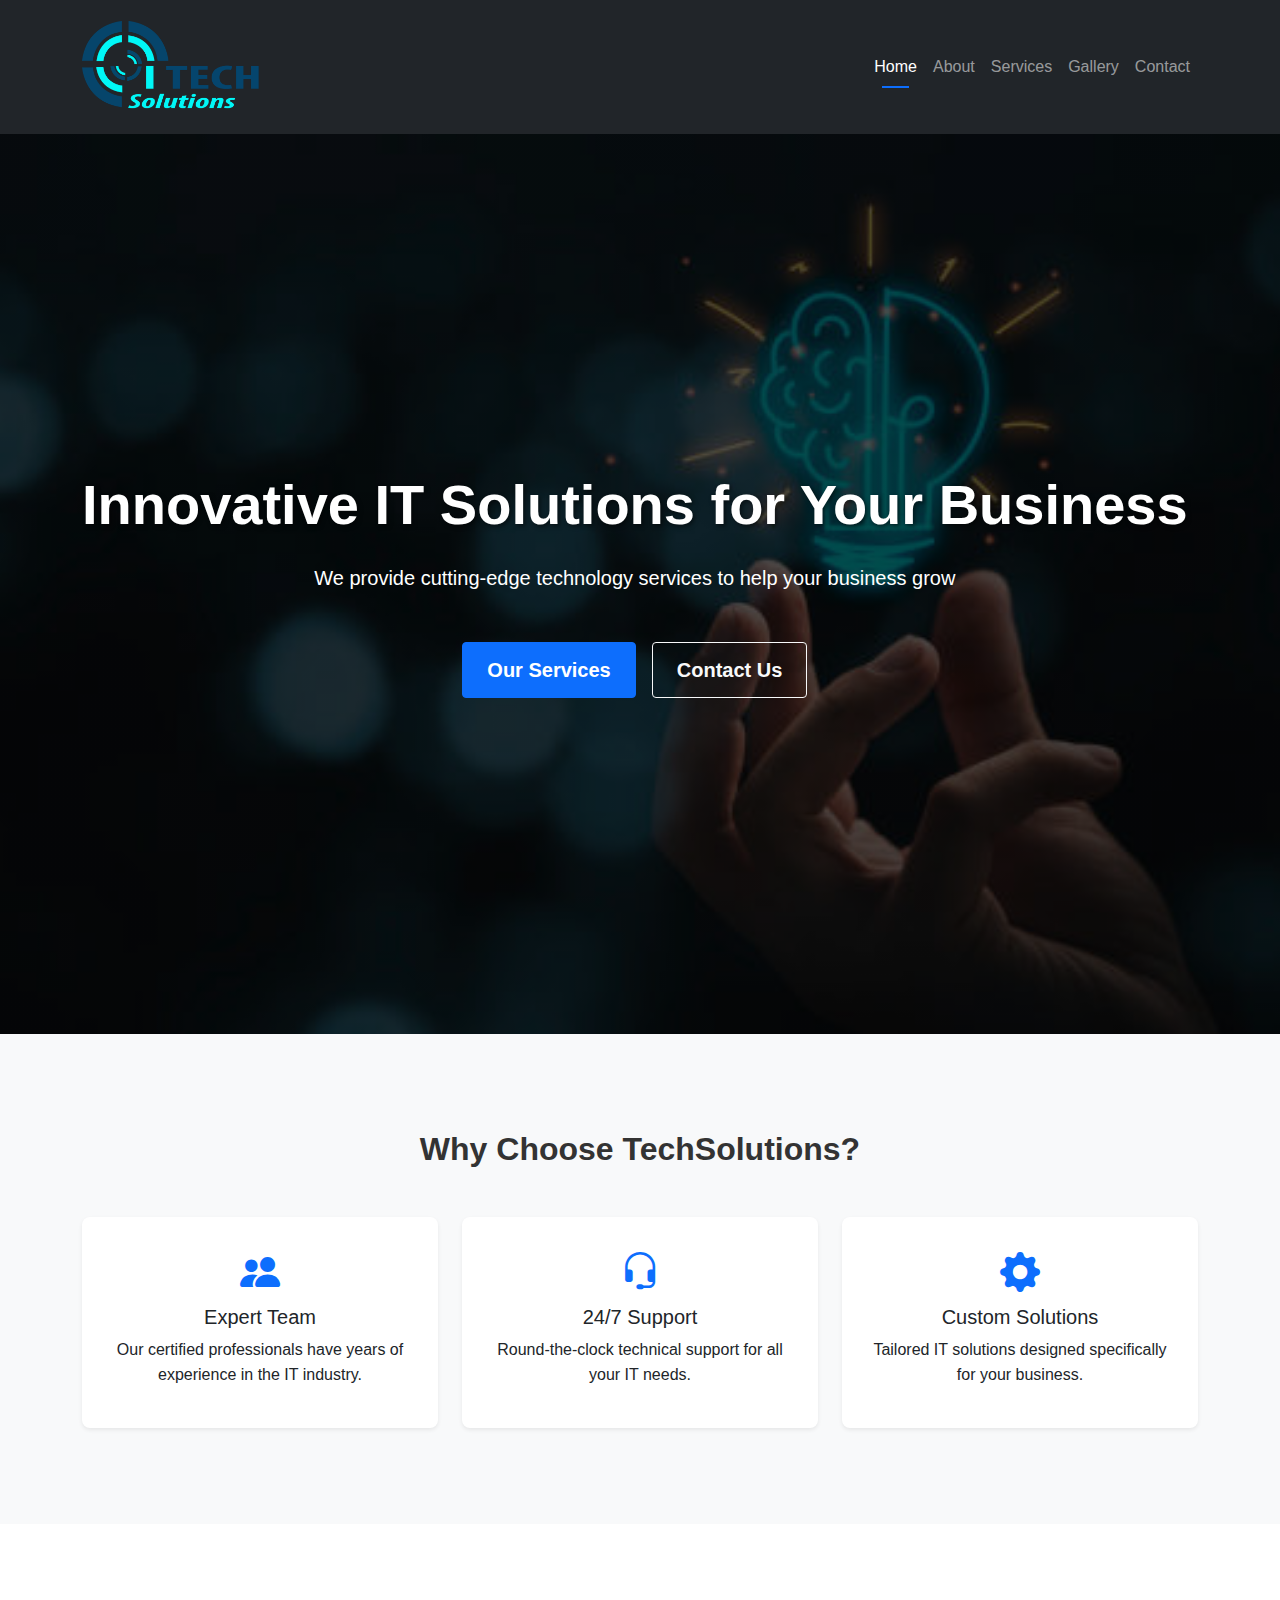
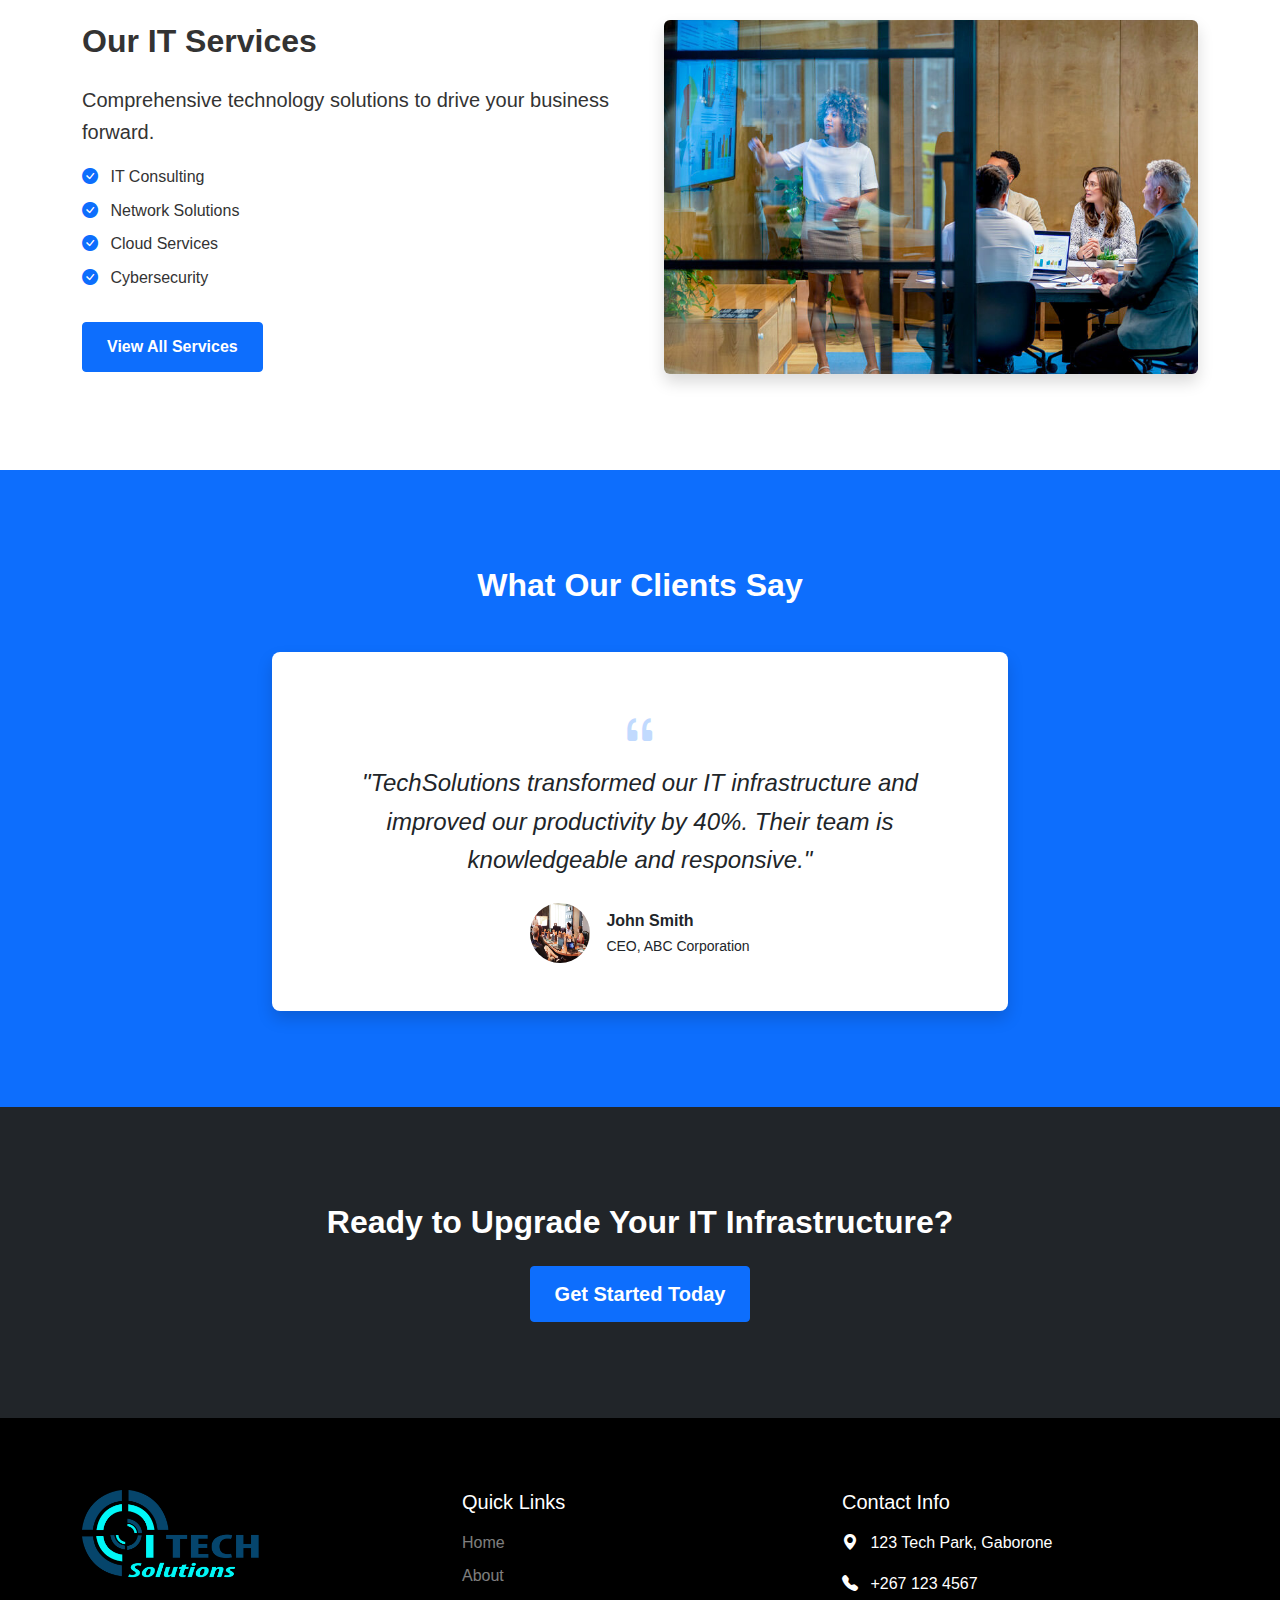
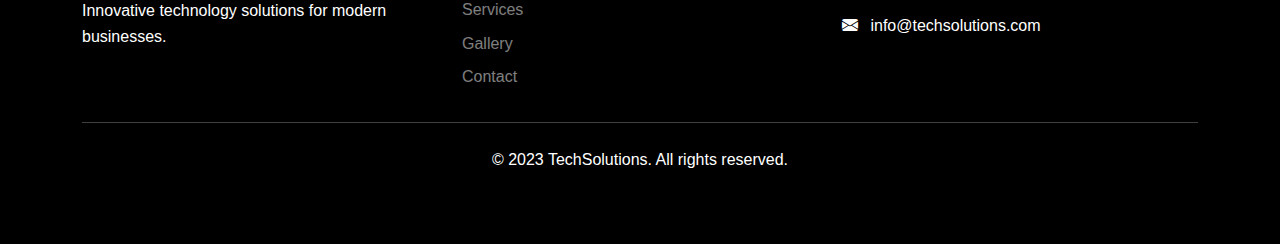
<file: index.html>
<!DOCTYPE html>
<html lang="en">
<head>
    <meta charset="UTF-8">
    <meta name="viewport" content="width=device-width, initial-scale=1.0">
    <title>TechSolutions - IT Services</title>
    <!-- Bootstrap CSS -->
    <link href="https://cdn.jsdelivr.net/npm/bootstrap@5.3.0/dist/css/bootstrap.min.css" rel="stylesheet">
    <!-- Bootstrap Icons -->
    <link rel="stylesheet" href="https://cdn.jsdelivr.net/npm/bootstrap-icons@1.10.0/font/bootstrap-icons.css">
    <!-- Custom CSS -->
    <link rel="stylesheet" href="style.css">
    <link rel="icon" href="images/logo.png" type="image/png">
</head>
<body>
    <!-- Navigation -->
    <nav class="navbar navbar-expand-lg navbar-dark bg-dark sticky-top">
        <div class="container">
            <a class="navbar-brand" href="index.html">
                <img src="logo.png" alt="TechSolutions Logo" width="180">
            </a>
            <button class="navbar-toggler" type="button" data-bs-toggle="collapse" data-bs-target="#navbarNav">
                <span class="navbar-toggler-icon"></span>
            </button>
            <div class="collapse navbar-collapse" id="navbarNav">
                <ul class="navbar-nav ms-auto">
                    <li class="nav-item">
                        <a class="nav-link active" href="index.html">Home</a>
                    </li>
                    <li class="nav-item">
                        <a class="nav-link" href="about.html">About</a>
                    </li>
                    <li class="nav-item">
                        <a class="nav-link" href="services.html">Services</a>
                    </li>
                    <li class="nav-item">
                        <a class="nav-link" href="gallery.html">Gallery</a>
                    </li>
                    <li class="nav-item">
                        <a class="nav-link" href="contact.html">Contact</a>
                    </li>
                </ul>
            </div>
        </div>
    </nav>

    <!-- Hero Section with Background Image -->
    <header class="hero-section">
        <div class="container h-100 d-flex align-items-center">
            <div class="hero-content text-white text-center">
                <h1 class="display-3 fw-bold mb-4">Innovative IT Solutions for Your Business</h1>
                <p class="lead mb-5">We provide cutting-edge technology services to help your business grow</p>
                <div class="d-flex gap-3 justify-content-center">
                    <a href="services.html" class="btn btn-primary btn-lg px-4">Our Services</a>
                    <a href="contact.html" class="btn btn-outline-light btn-lg px-4">Contact Us</a>
                </div>
            </div>
        </div>
    </header>

    <!-- Features Section -->
    <section class="py-5 bg-light">
        <div class="container py-5">
            <h2 class="text-center fw-bold mb-5">Why Choose TechSolutions?</h2>
            <div class="row g-4">
                <div class="col-md-4">
                    <div class="card h-100 border-0 shadow-sm">
                        <div class="card-body text-center p-4">
                            <i class="bi bi-people-fill text-primary fs-1 mb-3"></i>
                            <h3 class="h5">Expert Team</h3>
                            <p>Our certified professionals have years of experience in the IT industry.</p>
                        </div>
                    </div>
                </div>
                <div class="col-md-4">
                    <div class="card h-100 border-0 shadow-sm">
                        <div class="card-body text-center p-4">
                            <i class="bi bi-headset text-primary fs-1 mb-3"></i>
                            <h3 class="h5">24/7 Support</h3>
                            <p>Round-the-clock technical support for all your IT needs.</p>
                        </div>
                    </div>
                </div>
                <div class="col-md-4">
                    <div class="card h-100 border-0 shadow-sm">
                        <div class="card-body text-center p-4">
                            <i class="bi bi-gear-fill text-primary fs-1 mb-3"></i>
                            <h3 class="h5">Custom Solutions</h3>
                            <p>Tailored IT solutions designed specifically for your business.</p>
                        </div>
                    </div>
                </div>
            </div>
        </div>
    </section>

    <!-- Services Preview -->
    <section class="py-5">
        <div class="container py-5">
            <div class="row align-items-center g-5">
                <div class="col-lg-6">
                    <h2 class="fw-bold mb-4">Our IT Services</h2>
                    <p class="lead">Comprehensive technology solutions to drive your business forward.</p>
                    <ul class="list-unstyled">
                        <li class="mb-2"><i class="bi bi-check-circle-fill text-primary me-2"></i> IT Consulting</li>
                        <li class="mb-2"><i class="bi bi-check-circle-fill text-primary me-2"></i> Network Solutions</li>
                        <li class="mb-2"><i class="bi bi-check-circle-fill text-primary me-2"></i> Cloud Services</li>
                        <li class="mb-2"><i class="bi bi-check-circle-fill text-primary me-2"></i> Cybersecurity</li>
                    </ul>
                    <a href="services.html" class="btn btn-primary mt-3">View All Services</a>
                </div>
                <div class="col-lg-6">
                    <img src="images/service1.jpg" alt="IT Services" class="img-fluid rounded shadow">
                </div>
            </div>
        </div>
    </section>

    <!-- Testimonials -->
    <section class="py-5 bg-primary text-white">
        <div class="container py-5">
            <h2 class="text-center fw-bold mb-5">What Our Clients Say</h2>
            <div class="row justify-content-center">
                <div class="col-lg-8">
                    <div class="card border-0 shadow">
                        <div class="card-body p-4 p-md-5 text-center">
                            <i class="bi bi-quote fs-1 text-primary opacity-25 mb-4"></i>
                            <p class="fs-4 fst-italic mb-4">"TechSolutions transformed our IT infrastructure and improved our productivity by 40%. Their team is knowledgeable and responsive."</p>
                            <div class="d-flex justify-content-center align-items-center">
                                <img src="images/team1.jpg" class="rounded-circle me-3" width="60" height="60" alt="Client">
                                <div class="text-start">
                                    <p class="fw-bold mb-0">John Smith</p>
                                    <small>CEO, ABC Corporation</small>
                                </div>
                            </div>
                        </div>
                    </div>
                </div>
            </div>
        </div>
    </section>

    <!-- CTA Section -->
    <section class="py-5 bg-dark text-white">
        <div class="container py-5 text-center">
            <h2 class="fw-bold mb-4">Ready to Upgrade Your IT Infrastructure?</h2>
            <a href="contact.html" class="btn btn-primary btn-lg px-4">Get Started Today</a>
        </div>
    </section>

    <!-- Footer -->
    <footer class="bg-black text-white py-5">
        <div class="container py-4">
            <div class="row g-4">
                <div class="col-lg-4">
                    <img src="images/logo.png" alt="TechSolutions Logo" width="180" class="mb-3">
                    <p>Innovative technology solutions for modern businesses.</p>
                </div>
                <div class="col-lg-4">
                    <h3 class="h5 mb-3">Quick Links</h3>
                    <ul class="nav flex-column">
                        <li class="nav-item mb-2"><a href="index.html" class="nav-link p-0 text-white-50">Home</a></li>
                        <li class="nav-item mb-2"><a href="about.html" class="nav-link p-0 text-white-50">About</a></li>
                        <li class="nav-item mb-2"><a href="services.html" class="nav-link p-0 text-white-50">Services</a></li>
                        <li class="nav-item mb-2"><a href="gallery.html" class="nav-link p-0 text-white-50">Gallery</a></li>
                        <li class="nav-item mb-2"><a href="contact.html" class="nav-link p-0 text-white-50">Contact</a></li>
                    </ul>
                </div>
                <div class="col-lg-4">
                    <h3 class="h5 mb-3">Contact Info</h3>
                    <p><i class="bi bi-geo-alt-fill me-2"></i> 123 Tech Park, Gaborone</p>
                    <p><i class="bi bi-telephone-fill me-2"></i> +267 123 4567</p>
                    <p><i class="bi bi-envelope-fill me-2"></i> info@techsolutions.com</p>
                </div>
            </div>
            <hr class="my-4">
            <div class="text-center">
                <p class="mb-0">&copy; 2023 TechSolutions. All rights reserved.</p>
            </div>
        </div>
    </footer>

    <!-- Bootstrap JS Bundle with Popper -->
    <script src="https://cdn.jsdelivr.net/npm/bootstrap@5.3.0/dist/js/bootstrap.bundle.min.js"></script>
    <!-- Custom JS -->
    <script src="script.js"></script>
</body>
</html>
</file>
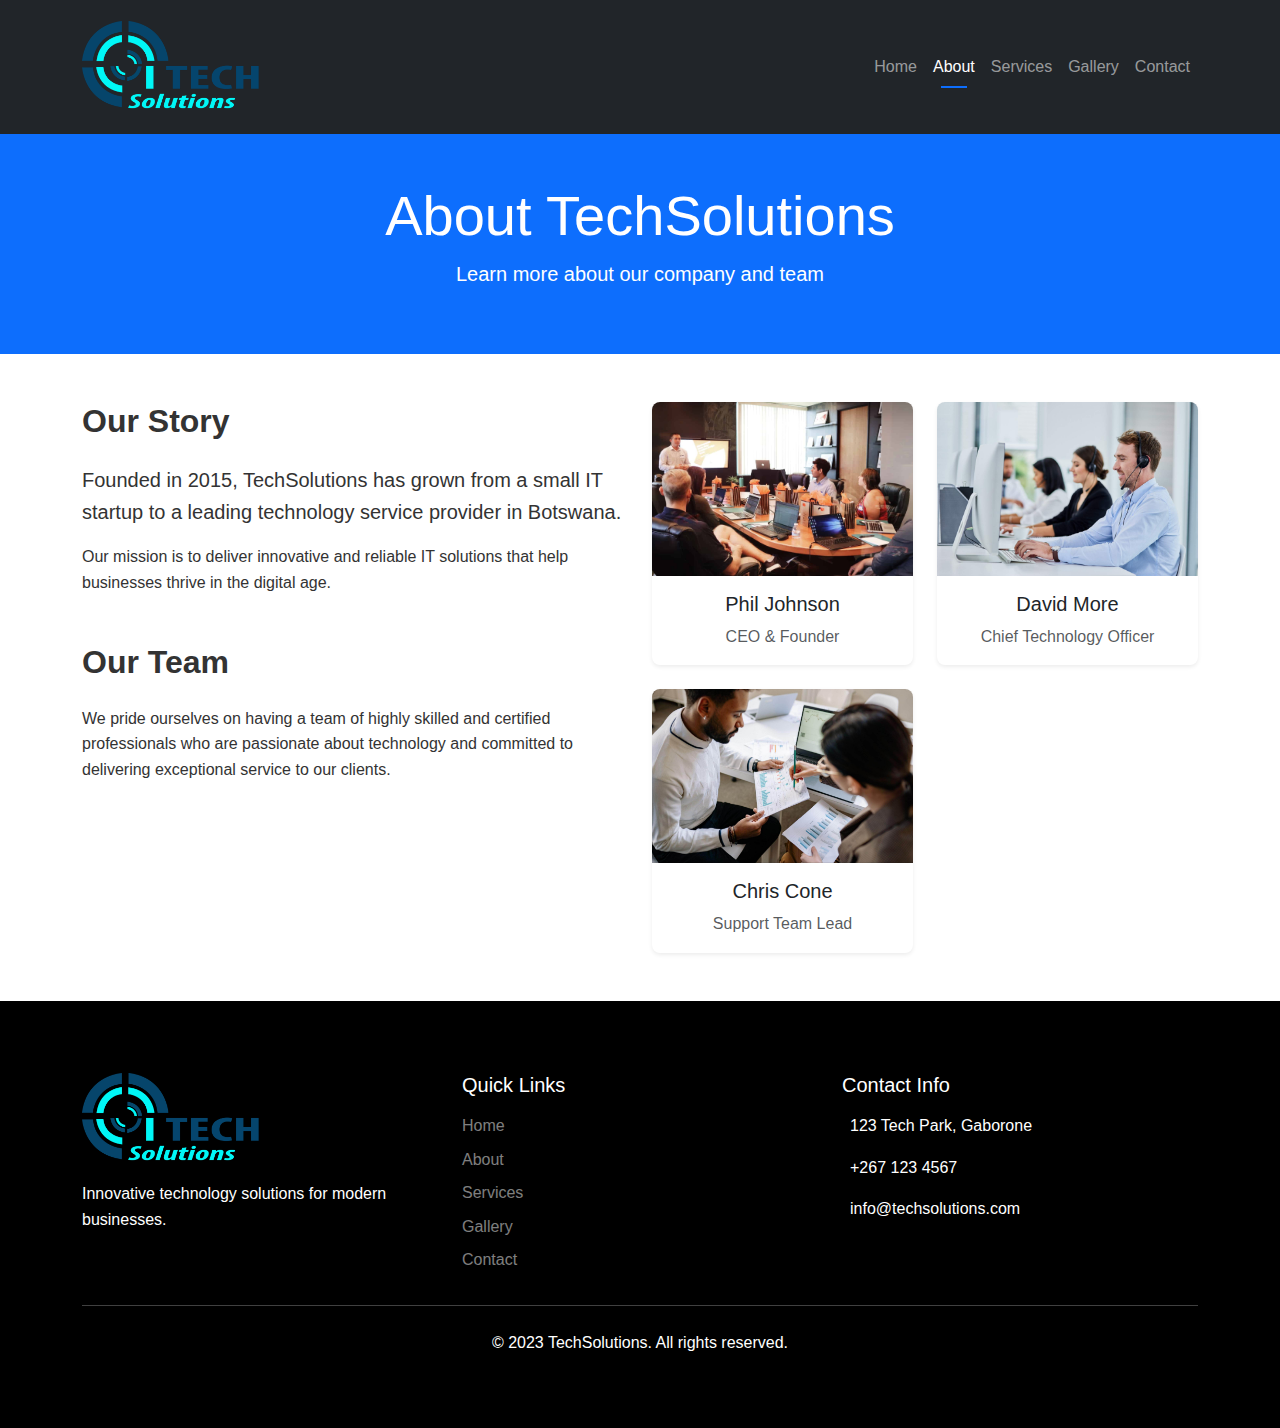
<file: about.html>
<!DOCTYPE html>
<html lang="en">
<head>
    <meta charset="UTF-8">
    <meta name="viewport" content="width=device-width, initial-scale=1.0">
    <title>About Us - TechSolutions</title>
    <!-- Bootstrap CSS -->
    <link href="https://cdn.jsdelivr.net/npm/bootstrap@5.3.0/dist/css/bootstrap.min.css" rel="stylesheet">
    <!-- Font Awesome for icons -->
    <link rel="stylesheet" href="https://cdnjs.cloudflare.com/ajax/libs/font-awesome/6.4.0/css/all.min.css">
    <link rel="stylesheet" href="style.css">
</head>
<body>
    <!-- Navigation -->
    <nav class="navbar navbar-expand-lg navbar-dark bg-dark sticky-top">
        <div class="container">
            <a class="navbar-brand" href="index.html">
                <img src="images/logo.png" alt="TechSolutions Logo" width="180">
            </a>
            <button class="navbar-toggler" type="button" data-bs-toggle="collapse" data-bs-target="#navbarNav">
                <span class="navbar-toggler-icon"></span>
            </button>
            <div class="collapse navbar-collapse" id="navbarNav">
                <ul class="navbar-nav ms-auto">
                    <li class="nav-item">
                        <a class="nav-link active" href="index.html">Home</a>
                    </li>
                    <li class="nav-item">
                        <a class="nav-link" href="about.html">About</a>
                    </li>
                    <li class="nav-item">
                        <a class="nav-link" href="services.html">Services</a>
                    </li>
                    <li class="nav-item">
                        <a class="nav-link" href="gallery.html">Gallery</a>
                    </li>
                    <li class="nav-item">
                        <a class="nav-link" href="contact.html">Contact</a>
                    </li>
                </ul>
            </div>
        </div>
    </nav>

    <main class="container-fluid p-0">
        <!-- Page Header with Jumbotron -->
        <section class="jumbotron jumbotron-fluid bg-primary text-white text-center py-5 mb-0">
            <div class="container">
                <h1 class="display-4">About TechSolutions</h1>
                <p class="lead">Learn more about our company and team</p>
            </div>
        </section>

        <!-- About Content -->
        <section class="container py-5">
            <div class="row">
                <div class="col-lg-6 mb-5 mb-lg-0">
                    <h2 class="mb-4">Our Story</h2>
                    <p class="lead">Founded in 2015, TechSolutions has grown from a small IT startup to a leading technology service provider in Botswana.</p>
                    <p>Our mission is to deliver innovative and reliable IT solutions that help businesses thrive in the digital age.</p>
                    
                    <h2 class="mt-5 mb-4">Our Team</h2>
                    <p>We pride ourselves on having a team of highly skilled and certified professionals who are passionate about technology and committed to delivering exceptional service to our clients.</p>
                </div>
                
                <div class="col-lg-6">
                    <div class="row row-cols-1 row-cols-md-2 g-4">
                        <div class="col">
                            <div class="card h-100 border-0 shadow-sm">
                                <img src="images/team1.jpg" class="card-img-top" alt="CEO">
                                <div class="card-body text-center">
                                    <h3 class="h5 card-title">Phil Johnson</h3>
                                    <p class="card-text text-muted">CEO & Founder</p>
                                </div>
                            </div>
                        </div>
                        <div class="col">
                            <div class="card h-100 border-0 shadow-sm">
                                <img src="images/team2.jpg" class="card-img-top" alt="CTO">
                                <div class="card-body text-center">
                                    <h3 class="h5 card-title">David More</h3>
                                    <p class="card-text text-muted">Chief Technology Officer</p>
                                </div>
                            </div>
                        </div>
                        <div class="col">
                            <div class="card h-100 border-0 shadow-sm">
                                <img src="images/team3.jpg" class="card-img-top" alt="Support Lead">
                                <div class="card-body text-center">
                                    <h3 class="h5 card-title">Chris Cone</h3>
                                    <p class="card-text text-muted">Support Team Lead</p>
                                </div>
                            </div>
                        </div>
                        
                    </div>
                </div>
            </div>
        </section>
    </main>

    <!-- Footer -->
    <footer class="bg-black text-white py-5">
        <div class="container py-4">
            <div class="row g-4">
                <div class="col-lg-4">
                    <img src="images/logo.png" alt="TechSolutions Logo" width="180" class="mb-3">
                    <p>Innovative technology solutions for modern businesses.</p>
                </div>
                <div class="col-lg-4">
                    <h3 class="h5 mb-3">Quick Links</h3>
                    <ul class="nav flex-column">
                        <li class="nav-item mb-2"><a href="index.html" class="nav-link p-0 text-white-50">Home</a></li>
                        <li class="nav-item mb-2"><a href="about.html" class="nav-link p-0 text-white-50">About</a></li>
                        <li class="nav-item mb-2"><a href="services.html" class="nav-link p-0 text-white-50">Services</a></li>
                        <li class="nav-item mb-2"><a href="gallery.html" class="nav-link p-0 text-white-50">Gallery</a></li>
                        <li class="nav-item mb-2"><a href="contact.html" class="nav-link p-0 text-white-50">Contact</a></li>
                    </ul>
                </div>
                <div class="col-lg-4">
                    <h3 class="h5 mb-3">Contact Info</h3>
                    <p><i class="bi bi-geo-alt-fill me-2"></i> 123 Tech Park, Gaborone</p>
                    <p><i class="bi bi-telephone-fill me-2"></i> +267 123 4567</p>
                    <p><i class="bi bi-envelope-fill me-2"></i> info@techsolutions.com</p>
                </div>
            </div>
            <hr class="my-4">
            <div class="text-center">
                <p class="mb-0">&copy; 2023 TechSolutions. All rights reserved.</p>
            </div>
        </div>
    </footer>

    <!-- Bootstrap JS Bundle with Popper -->
    <script src="https://cdn.jsdelivr.net/npm/bootstrap@5.3.0/dist/js/bootstrap.bundle.min.js"></script>
    <script src="script.js"></script>
</body>
</html>
</file>
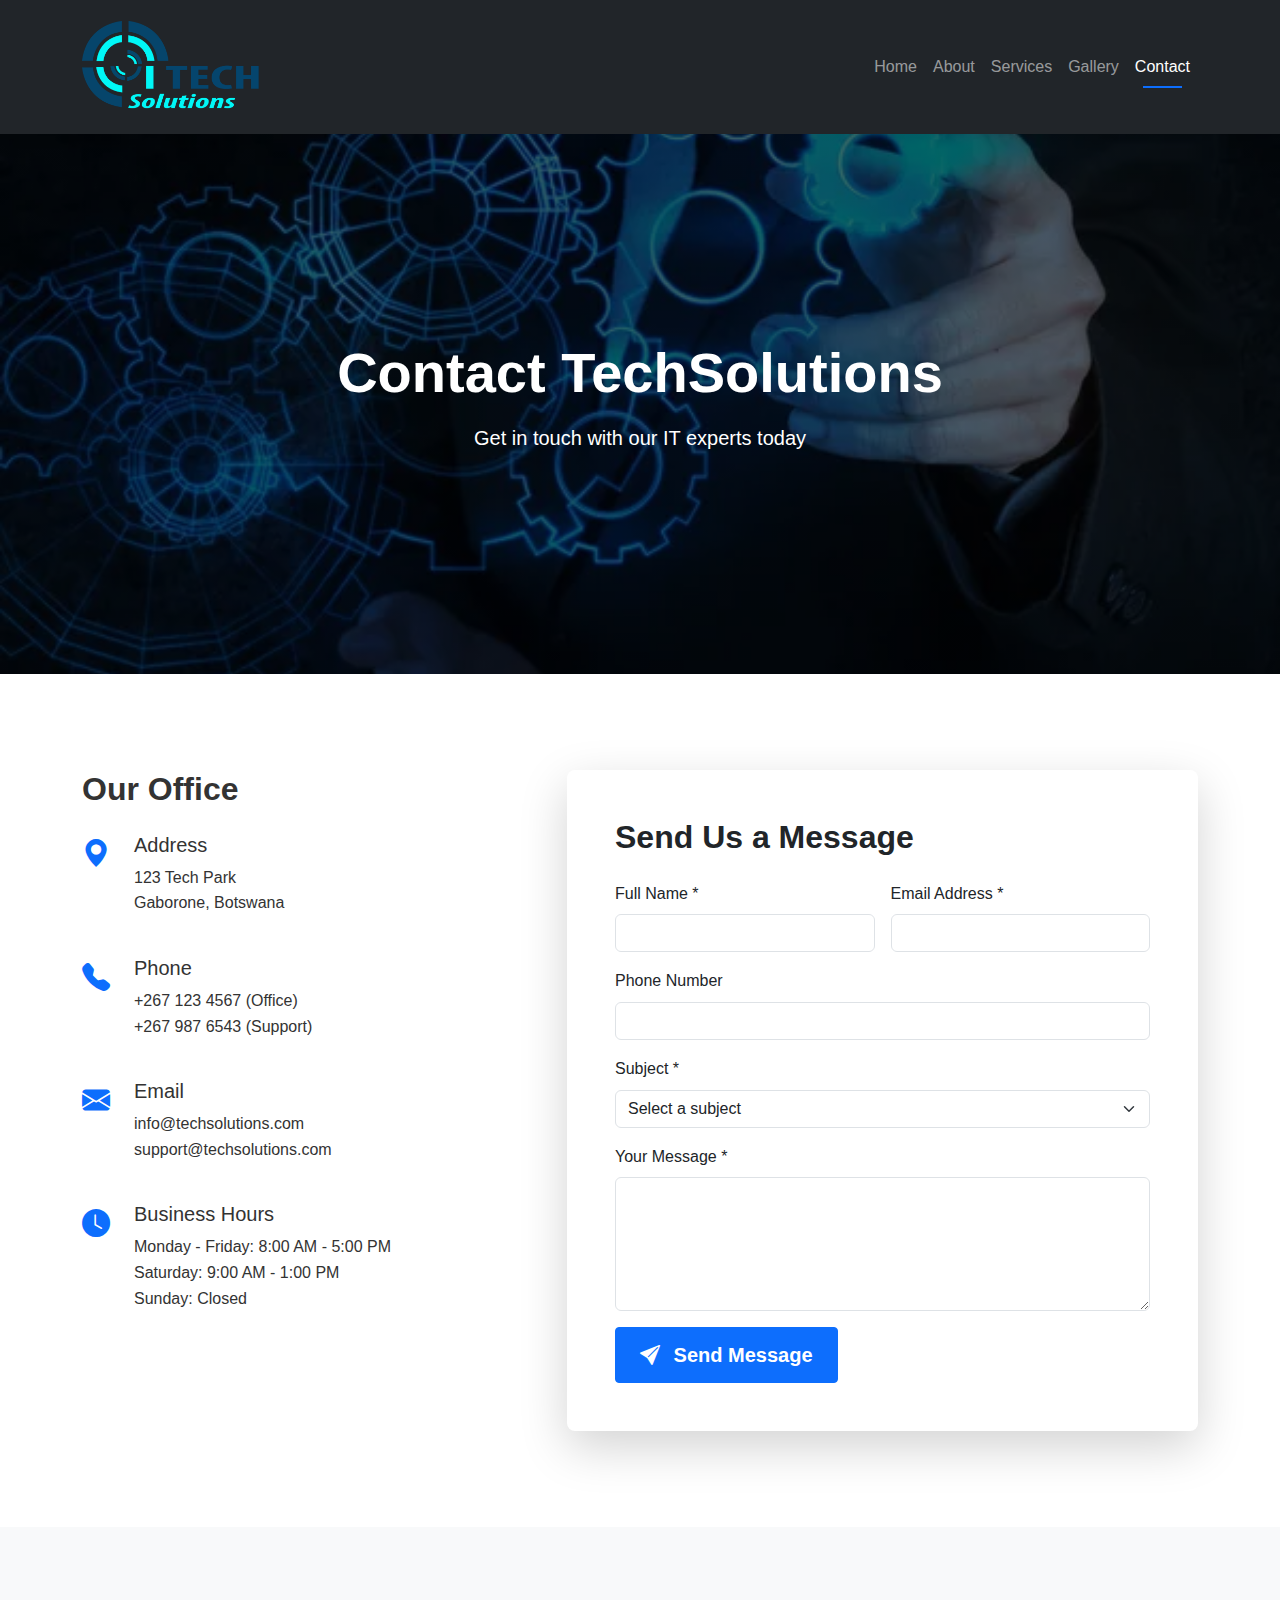
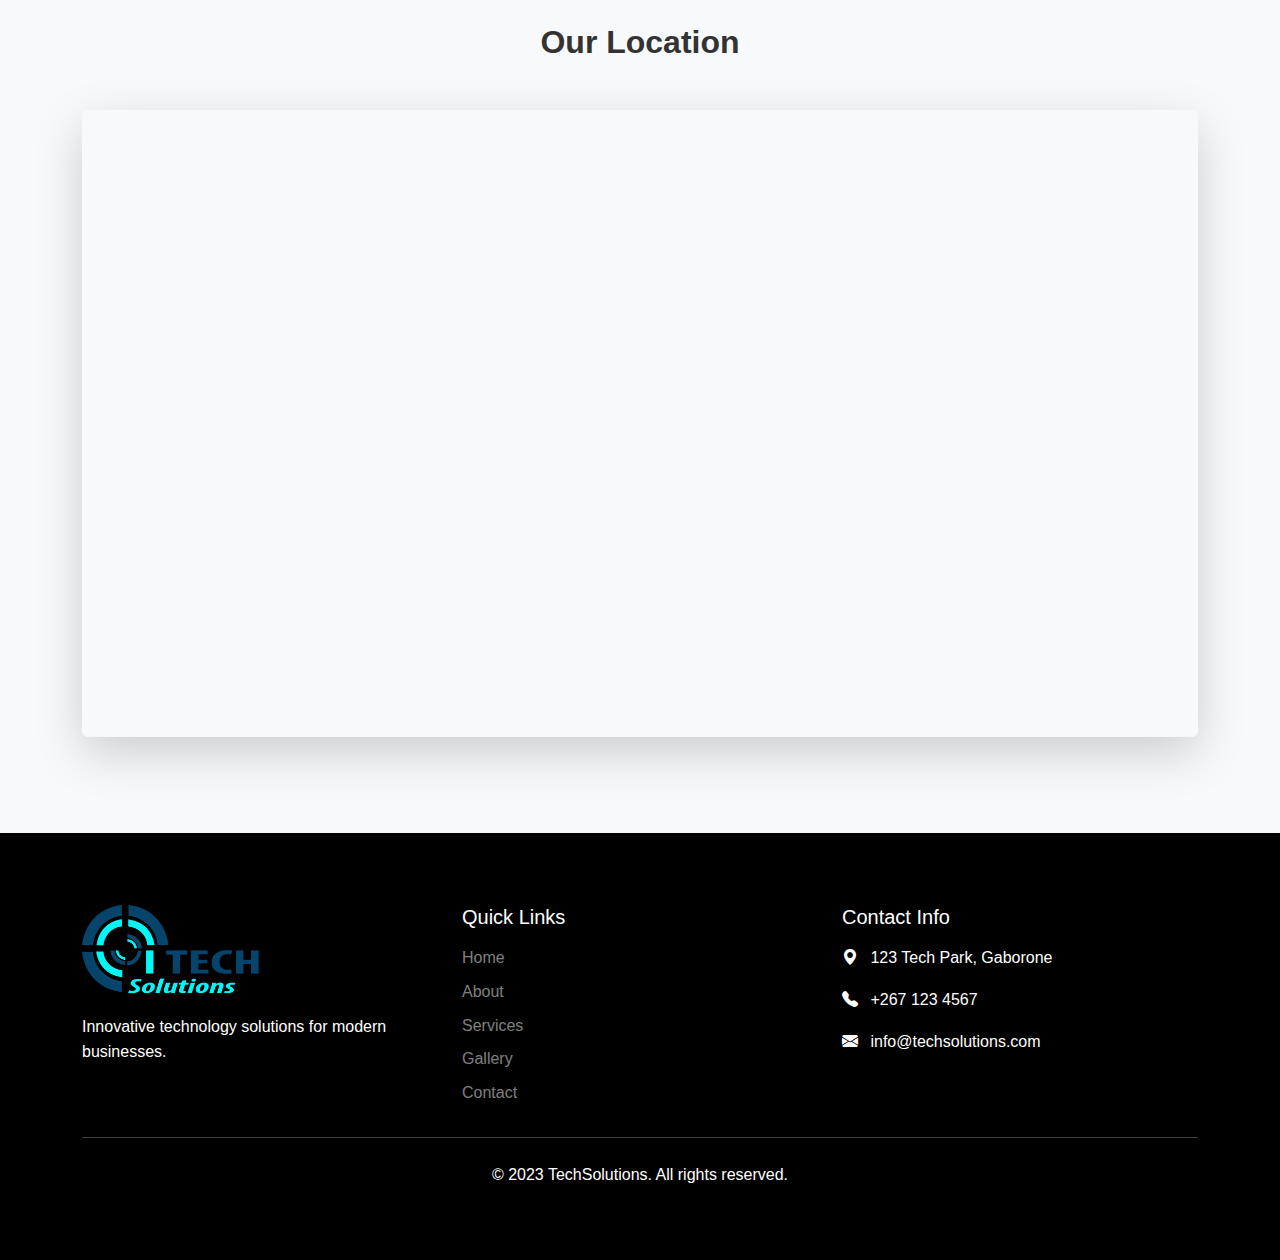
<file: contact.html>
<!DOCTYPE html>
<html lang="en">
<head>
    <meta charset="UTF-8">
    <meta name="viewport" content="width=device-width, initial-scale=1.0">
    <title>Contact Us - TechSolutions</title>
    <!-- Bootstrap CSS -->
    <link href="https://cdn.jsdelivr.net/npm/bootstrap@5.3.0/dist/css/bootstrap.min.css" rel="stylesheet">
    <!-- Bootstrap Icons -->
    <link rel="stylesheet" href="https://cdn.jsdelivr.net/npm/bootstrap-icons@1.10.0/font/bootstrap-icons.css">
    <!-- Custom CSS -->
    <link rel="stylesheet" href="style.css">
</head>
<body>
    <!-- Navigation -->
    <nav class="navbar navbar-expand-lg navbar-dark bg-dark sticky-top">
        <div class="container">
            <a class="navbar-brand" href="index.html">
                <img src="images/logo.png" alt="TechSolutions Logo" width="180">
            </a>
            <button class="navbar-toggler" type="button" data-bs-toggle="collapse" data-bs-target="#navbarNav">
                <span class="navbar-toggler-icon"></span>
            </button>
            <div class="collapse navbar-collapse" id="navbarNav">
                <ul class="navbar-nav ms-auto">
                    <li class="nav-item">
                        <a class="nav-link" href="index.html">Home</a>
                    </li>
                    <li class="nav-item">
                        <a class="nav-link" href="about.html">About</a>
                    </li>
                    <li class="nav-item">
                        <a class="nav-link" href="services.html">Services</a>
                    </li>
                    <li class="nav-item">
                        <a class="nav-link" href="gallery.html">Gallery</a>
                    </li>
                    <li class="nav-item">
                        <a class="nav-link active" href="contact.html">Contact</a>
                    </li>
                </ul>
            </div>
        </div>
    </nav>

    <!-- Page Header with Background Image -->
    <header class="contact-header">
        <div class="container h-100 d-flex align-items-center">
            <div class="text-white text-center w-100">
                <h1 class="display-4 fw-bold mb-3">Contact TechSolutions</h1>
                <p class="lead">Get in touch with our IT experts today</p>
            </div>
        </div>
    </header>

    <!-- Contact Content -->
    <section class="py-5">
        <div class="container py-5">
            <div class="row g-5">
                <div class="col-lg-5">
                    <h2 class="fw-bold mb-4">Our Office</h2>
                    <div class="d-flex mb-4">
                        <div class="me-4 text-primary">
                            <i class="bi bi-geo-alt-fill fs-3"></i>
                        </div>
                        <div>
                            <h3 class="h5">Address</h3>
                            <p>123 Tech Park<br>Gaborone, Botswana</p>
                        </div>
                    </div>
                    <div class="d-flex mb-4">
                        <div class="me-4 text-primary">
                            <i class="bi bi-telephone-fill fs-3"></i>
                        </div>
                        <div>
                            <h3 class="h5">Phone</h3>
                            <p>+267 123 4567 (Office)<br>+267 987 6543 (Support)</p>
                        </div>
                    </div>
                    <div class="d-flex mb-4">
                        <div class="me-4 text-primary">
                            <i class="bi bi-envelope-fill fs-3"></i>
                        </div>
                        <div>
                            <h3 class="h5">Email</h3>
                            <p>info@techsolutions.com<br>support@techsolutions.com</p>
                        </div>
                    </div>
                    <div class="d-flex mb-4">
                        <div class="me-4 text-primary">
                            <i class="bi bi-clock-fill fs-3"></i>
                        </div>
                        <div>
                            <h3 class="h5">Business Hours</h3>
                            <p>Monday - Friday: 8:00 AM - 5:00 PM<br>Saturday: 9:00 AM - 1:00 PM<br>Sunday: Closed</p>
                        </div>
                    </div>
                </div>
                <div class="col-lg-7">
                    <div class="card border-0 shadow-lg">
                        <div class="card-body p-4 p-md-5">
                            <h2 class="fw-bold mb-4">Send Us a Message</h2>
                            <form id="contactForm" class="needs-validation" novalidate>
                                <div class="row g-3">
                                    <div class="col-md-6">
                                        <label for="name" class="form-label">Full Name *</label>
                                        <input type="text" class="form-control" id="name" required>
                                        <div class="invalid-feedback">
                                            Please provide your name.
                                        </div>
                                    </div>
                                    <div class="col-md-6">
                                        <label for="email" class="form-label">Email Address *</label>
                                        <input type="email" class="form-control" id="email" required>
                                        <div class="invalid-feedback">
                                            Please provide a valid email.
                                        </div>
                                    </div>
                                    <div class="col-12">
                                        <label for="phone" class="form-label">Phone Number</label>
                                        <input type="tel" class="form-control" id="phone">
                                    </div>
                                    <div class="col-12">
                                        <label for="subject" class="form-label">Subject *</label>
                                        <select class="form-select" id="subject" required>
                                            <option value="" selected disabled>Select a subject</option>
                                            <option value="support">Technical Support</option>
                                            <option value="consulting">IT Consulting</option>
                                            <option value="quote">Request a Quote</option>
                                            <option value="other">Other Inquiry</option>
                                        </select>
                                        <div class="invalid-feedback">
                                            Please select a subject.
                                        </div>
                                    </div>
                                    <div class="col-12">
                                        <label for="message" class="form-label">Your Message *</label>
                                        <textarea class="form-control" id="message" rows="5" required></textarea>
                                        <div class="invalid-feedback">
                                            Please provide a message.
                                        </div>
                                    </div>
                                    <div class="col-12">
                                        <button type="submit" class="btn btn-primary btn-lg">
                                            <i class="bi bi-send-fill me-2"></i> Send Message
                                        </button>
                                    </div>
                                </div>
                            </form>
                        </div>
                    </div>
                </div>
            </div>
        </div>
    </section>

    <!-- Map Section -->
    <section class="py-5 bg-light">
        <div class="container py-5">
            <h2 class="text-center fw-bold mb-5">Our Location</h2>
            <div class="ratio ratio-16x9 shadow-lg rounded overflow-hidden">
                <iframe src="https://www.google.com/maps/embed?pb=!1m18!1m12!1m3!1d3836.123456789012!2d25.987654321!3d-24.123456789!2m3!1f0!2f0!3f0!3m2!1i1024!2i768!4f13.1!3m3!1m2!1s0x0%3A0x0!2zMjTCsDA3JzI0LjQiUyAyNcKwNTknMTUuNiJF!5e0!3m2!1sen!2sbw!4v1234567890123!5m2!1sen!2sbw" allowfullscreen="" loading="lazy" referrerpolicy="no-referrer-when-downgrade"></iframe>
            </div>
        </div>
    </section>

    <!-- Footer -->
    <footer class="bg-black text-white py-5">
        <div class="container py-4">
            <div class="row g-4">
                <div class="col-lg-4">
                    <img src="images/logo.png" alt="TechSolutions Logo" width="180" class="mb-3">
                    <p>Innovative technology solutions for modern businesses.</p>
                </div>
                <div class="col-lg-4">
                    <h3 class="h5 mb-3">Quick Links</h3>
                    <ul class="nav flex-column">
                        <li class="nav-item mb-2"><a href="index.html" class="nav-link p-0 text-white-50">Home</a></li>
                        <li class="nav-item mb-2"><a href="about.html" class="nav-link p-0 text-white-50">About</a></li>
                        <li class="nav-item mb-2"><a href="services.html" class="nav-link p-0 text-white-50">Services</a></li>
                        <li class="nav-item mb-2"><a href="gallery.html" class="nav-link p-0 text-white-50">Gallery</a></li>
                        <li class="nav-item mb-2"><a href="contact.html" class="nav-link p-0 text-white-50">Contact</a></li>
                    </ul>
                </div>
                <div class="col-lg-4">
                    <h3 class="h5 mb-3">Contact Info</h3>
                    <p><i class="bi bi-geo-alt-fill me-2"></i> 123 Tech Park, Gaborone</p>
                    <p><i class="bi bi-telephone-fill me-2"></i> +267 123 4567</p>
                    <p><i class="bi bi-envelope-fill me-2"></i> info@techsolutions.com</p>
                </div>
            </div>
            <hr class="my-4">
            <div class="text-center">
                <p class="mb-0">&copy; 2023 TechSolutions. All rights reserved.</p>
            </div>
        </div>
    </footer>

    <!-- Bootstrap JS Bundle with Popper -->
    <script src="https://cdn.jsdelivr.net/npm/bootstrap@5.3.0/dist/js/bootstrap.bundle.min.js"></script>
    <!-- Custom JS -->
    <script src="script.js"></script>
    <script>
        // Form validation
        (function () {
            'use strict'
            
            const form = document.getElementById('contactForm')
            
            form.addEventListener('submit', function (event) {
                if (!form.checkValidity()) {
                    event.preventDefault()
                    event.stopPropagation()
                }
                
                form.classList.add('was-validated')
                
                if (form.checkValidity()) {
                    event.preventDefault()
                    alert('Thank you for your message! We will contact you soon.')
                    form.reset()
                    form.classList.remove('was-validated')
                }
            }, false)
        })()
    </script>
</body>
</html>
</file>
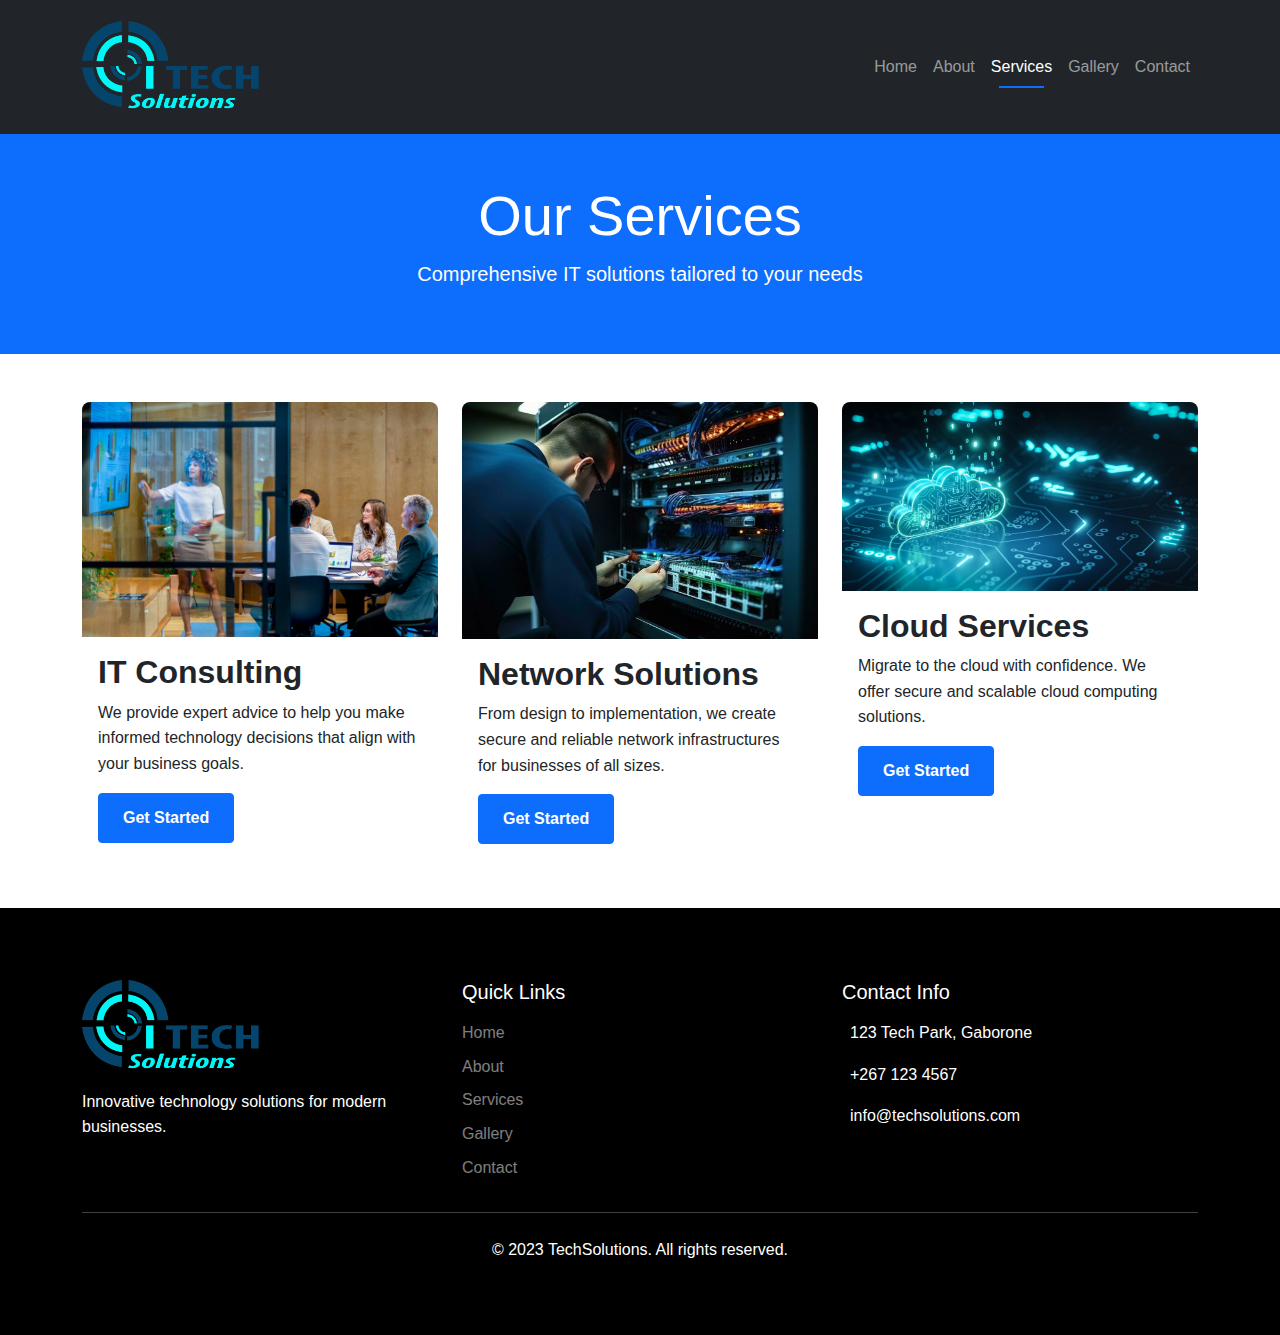
<file: services.html>
<!DOCTYPE html>
<html lang="en">
<head>
    <meta charset="UTF-8">
    <meta name="viewport" content="width=device-width, initial-scale=1.0">
    <title>Our Services - TechSolutions</title>
    <!-- Bootstrap CSS -->
    <link href="https://cdn.jsdelivr.net/npm/bootstrap@5.3.2/dist/css/bootstrap.min.css" rel="stylesheet">
    <!-- Custom CSS -->
    <link rel="stylesheet" href="style.css">
</head>
<body>
    <!-- Navigation -->
    <nav class="navbar navbar-expand-lg navbar-dark bg-dark sticky-top">
        <div class="container">
            <a class="navbar-brand" href="index.html">
                <img src="images/logo.png" alt="TechSolutions Logo" width="180">
            </a>
            <button class="navbar-toggler" type="button" data-bs-toggle="collapse" data-bs-target="#navbarNav">
                <span class="navbar-toggler-icon"></span>
            </button>
            <div class="collapse navbar-collapse" id="navbarNav">
                <ul class="navbar-nav ms-auto">
                    <li class="nav-item">
                        <a class="nav-link active" href="index.html">Home</a>
                    </li>
                    <li class="nav-item">
                        <a class="nav-link" href="about.html">About</a>
                    </li>
                    <li class="nav-item">
                        <a class="nav-link" href="services.html">Services</a>
                    </li>
                    <li class="nav-item">
                        <a class="nav-link" href="gallery.html">Gallery</a>
                    </li>
                    <li class="nav-item">
                        <a class="nav-link" href="contact.html">Contact</a>
                    </li>
                </ul>
            </div>
        </div>
    </nav>

    <main>
        <section class="page-header py-5 bg-primary text-white text-center">
            <div class="container">
                <h1 class="display-4">Our Services</h1>
                <p class="lead">Comprehensive IT solutions tailored to your needs</p>
            </div>
        </section>

        <section class="services py-5">
            <div class="container">
                <div class="row g-4">
                    <div class="col-md-4">
                        <div class="card h-100">
                            <img src="images/service1.jpg" class="card-img-top" alt="IT Consulting">
                            <div class="card-body">
                                <h2 class="card-title">IT Consulting</h2>
                                <p class="card-text">We provide expert advice to help you make informed technology decisions that align with your business goals.</p>
                                <a href="contact.html" class="btn btn-primary">Get Started</a>
                            </div>
                        </div>
                    </div>
                    
                    <div class="col-md-4">
                        <div class="card h-100">
                            <img src="images/Service2.jpg" class="card-img-top" alt="Network Solutions">
                            <div class="card-body">
                                <h2 class="card-title">Network Solutions</h2>
                                <p class="card-text">From design to implementation, we create secure and reliable network infrastructures for businesses of all sizes.</p>
                                <a href="contact.html" class="btn btn-primary">Get Started</a>
                            </div>
                        </div>
                    </div>
                    
                    <div class="col-md-4">
                        <div class="card h-100">
                            <img src="images/service3.jpg" class="card-img-top" alt="Cloud Services">
                            <div class="card-body">
                                <h2 class="card-title">Cloud Services</h2>
                                <p class="card-text">Migrate to the cloud with confidence. We offer secure and scalable cloud computing solutions.</p>
                                <a href="contact.html" class="btn btn-primary">Get Started</a>
                            </div>
                        </div>
                    </div>
                </div>
            </div>
        </section>
    </main>

   <!-- Footer -->
    <footer class="bg-black text-white py-5">
        <div class="container py-4">
            <div class="row g-4">
                <div class="col-lg-4">
                    <img src="images/logo.png" alt="TechSolutions Logo" width="180" class="mb-3">
                    <p>Innovative technology solutions for modern businesses.</p>
                </div>
                <div class="col-lg-4">
                    <h3 class="h5 mb-3">Quick Links</h3>
                    <ul class="nav flex-column">
                        <li class="nav-item mb-2"><a href="index.html" class="nav-link p-0 text-white-50">Home</a></li>
                        <li class="nav-item mb-2"><a href="about.html" class="nav-link p-0 text-white-50">About</a></li>
                        <li class="nav-item mb-2"><a href="services.html" class="nav-link p-0 text-white-50">Services</a></li>
                        <li class="nav-item mb-2"><a href="gallery.html" class="nav-link p-0 text-white-50">Gallery</a></li>
                        <li class="nav-item mb-2"><a href="contact.html" class="nav-link p-0 text-white-50">Contact</a></li>
                    </ul>
                </div>
                <div class="col-lg-4">
                    <h3 class="h5 mb-3">Contact Info</h3>
                    <p><i class="bi bi-geo-alt-fill me-2"></i> 123 Tech Park, Gaborone</p>
                    <p><i class="bi bi-telephone-fill me-2"></i> +267 123 4567</p>
                    <p><i class="bi bi-envelope-fill me-2"></i> info@techsolutions.com</p>
                </div>
            </div>
            <hr class="my-4">
            <div class="text-center">
                <p class="mb-0">&copy; 2023 TechSolutions. All rights reserved.</p>
            </div>
        </div>
    </footer>

    <!-- Bootstrap JS Bundle with Popper -->
    <script src="https://cdn.jsdelivr.net/npm/bootstrap@5.3.2/dist/js/bootstrap.bundle.min.js"></script>
    <!-- Custom JS -->
    <script src="script.js"></script>
</body>
</html>
</file>
<file: style.css>
/* Custom Variables */
:root {
    --bs-primary: #0d6efd;
    --bs-primary-rgb: 13, 110, 253;
    --bs-secondary: #6c757d;
    --bs-dark: #212529;
    --bs-black: #000000;
}

/* Base Styles */
body {
    font-family: 'Segoe UI', Tahoma, Geneva, Verdana, sans-serif;
    line-height: 1.6;
    color: #333;
}

h1, h2, h3, h4, h5, h6 {
    font-weight: 700;
}

.btn {
    padding: 0.75rem 1.5rem;
    font-weight: 600;
    border-radius: 0.25rem;
    transition: all 0.3s ease;
}

.btn-primary {
    background-color: var(--bs-primary);
    border-color: var(--bs-primary);
}

.btn-primary:hover {
    background-color: #0b5ed7;
    border-color: #0a58ca;
}

.btn-outline-light:hover {
    color: var(--bs-primary);
}

/* Navigation */
.navbar {
    padding: 1rem 0;
    transition: all 0.3s ease;
}

.navbar-brand img {
    transition: all 0.3s ease;
}

.nav-link {
    font-weight: 500;
    padding: 0.5rem 1rem;
    position: relative;
}

.nav-link::after {
    content: '';
    position: absolute;
    bottom: 0;
    left: 1rem;
    width: calc(100% - 2rem);
    height: 2px;
    background-color: var(--bs-primary);
    transform: scaleX(0);
    transition: transform 0.3s ease;
}

.nav-link:hover::after,
.nav-link.active::after {
    transform: scaleX(1);
}

/* Hero Section */
.hero-section {
    background: linear-gradient(rgba(0, 0, 0, 0.7), rgba(0, 0, 0, 0.7)), 
                url("images/hero-bg.jpg") no-repeat center center/cover;
    height: 100vh;
    min-height: 600px;
    color: white;
    display: flex;
    align-items: center;
    position: relative;
}

.hero-content h1 {
    font-size: 3.5rem;
    text-shadow: 2px 2px 4px rgba(0, 0, 0, 0.5);
}

/* Contact Header */
.contact-header {
    background: linear-gradient(rgba(0, 0, 0, 0.6), rgba(0, 0, 0, 0.6)), 
                url("images/contacts-bg.jpg") no-repeat center center/cover;
    height: 60vh;
    min-height: 400px;
    color: white;
    display: flex;
    align-items: center;
}

/* Cards */
.card {
    border: none;
    border-radius: 0.5rem;
    overflow: hidden;
    transition: all 0.3s ease;
}

.card:hover {
    transform: translateY(-5px);
    box-shadow: 0 10px 20px rgba(0, 0, 0, 0.1);
}

/* Testimonials */
.testimonial i.bi-quote {
    opacity: 0.2;
}

/* Footer */
footer {
    background-color: var(--bs-black);
}

footer a:hover {
    color: white !important;
    opacity: 0.8;
}

/* Responsive Adjustments */
@media (max-width: 992px) {
    .hero-content h1 {
        font-size: 2.8rem;
    }
}

@media (max-width: 768px) {
    section {
        padding: 3rem 0;
    }

    .hero-content h1 {
        font-size: 2.2rem;
    }

    .navbar-brand img {
        height: 40px;
        width: auto;
    }
}

@media (max-width: 576px) {
    .hero-content h1 {
        font-size: 2rem;
    }

    .btn {
        padding: 0.5rem 1rem;
        font-size: 0.9rem;
    }
}
</file>
